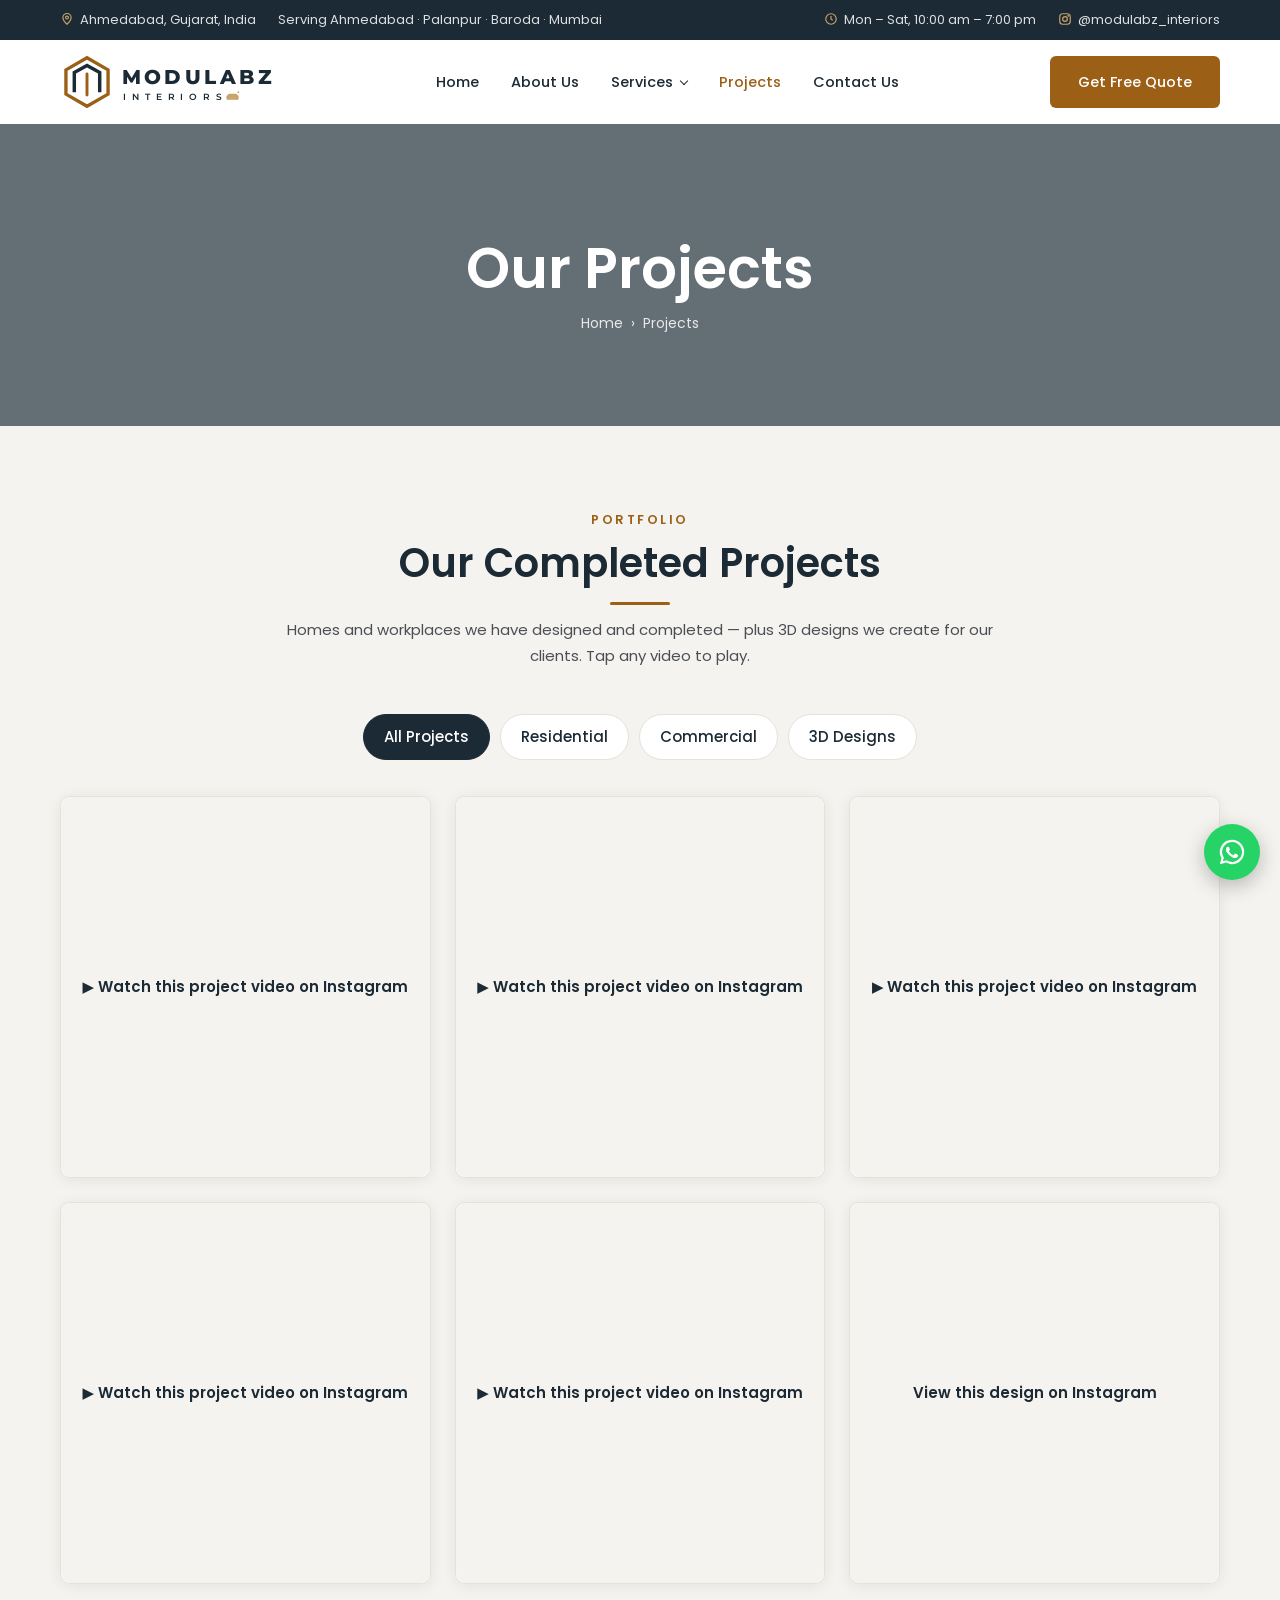
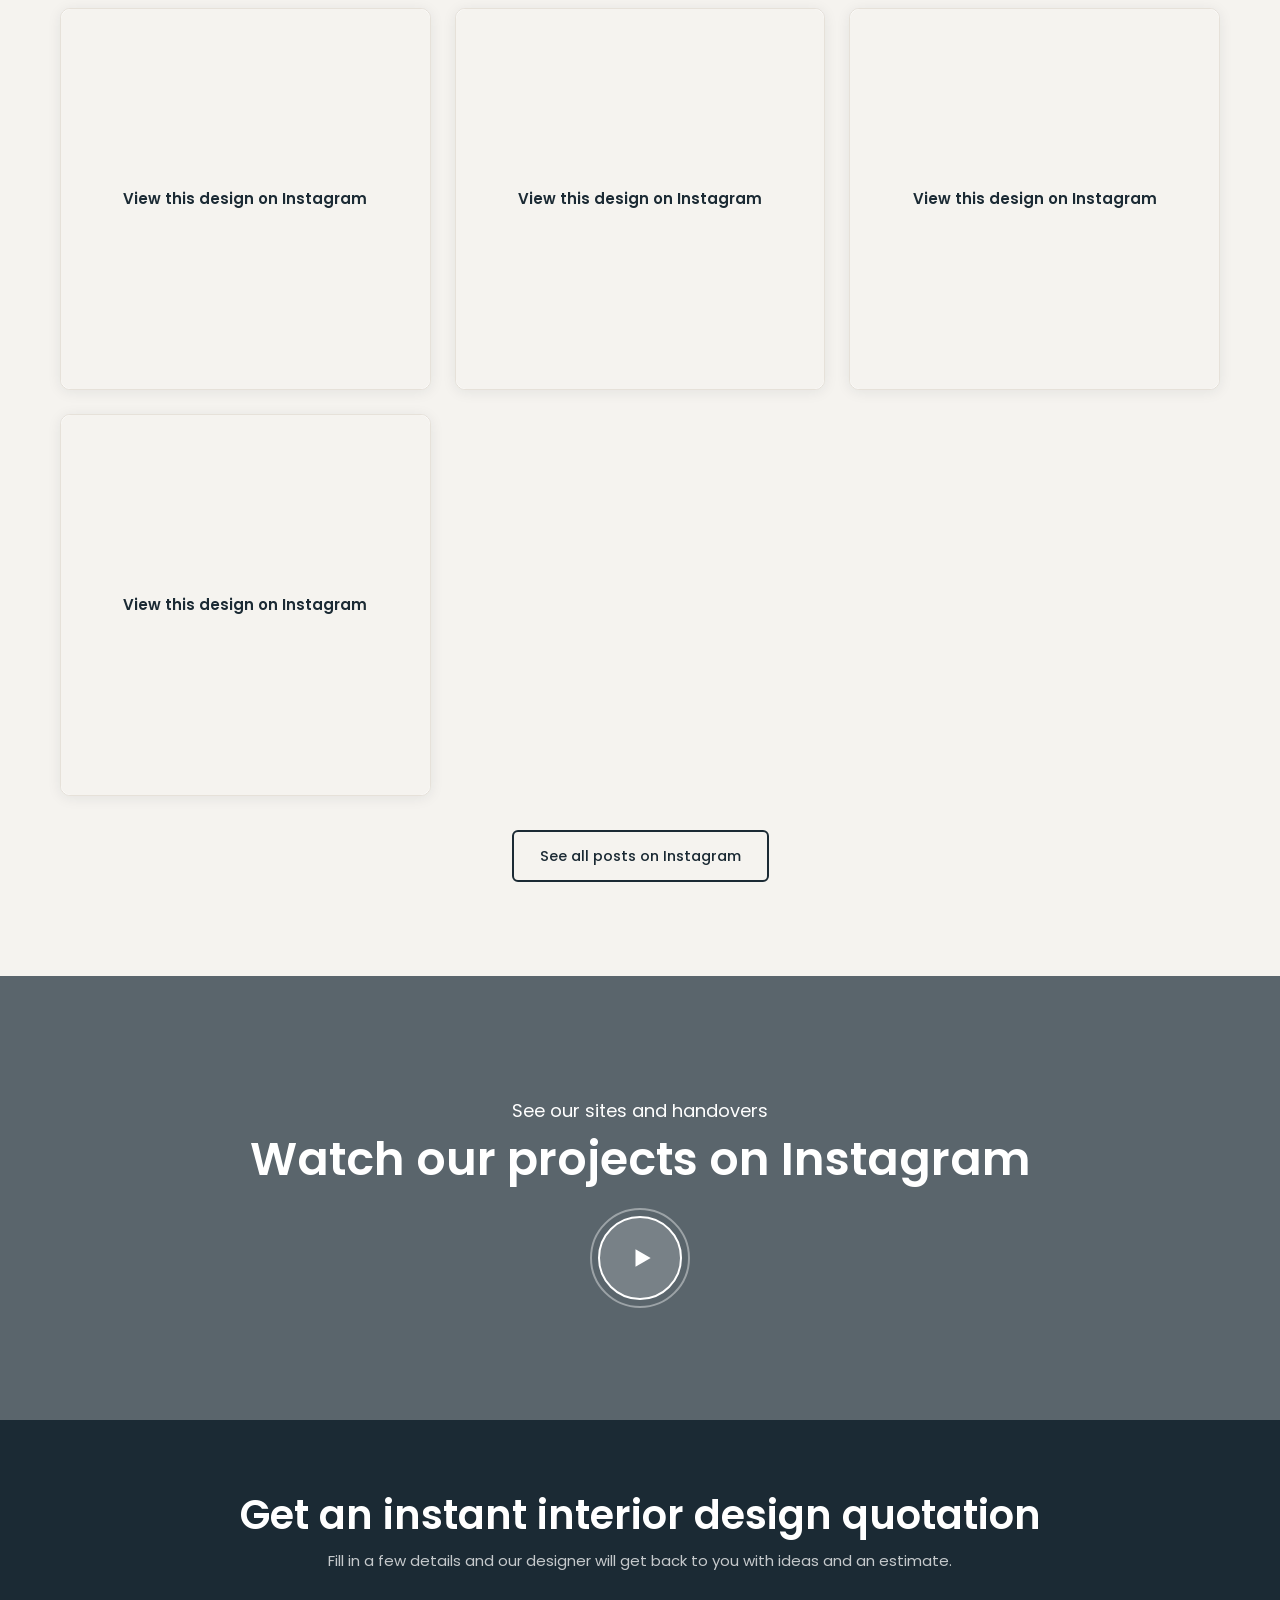
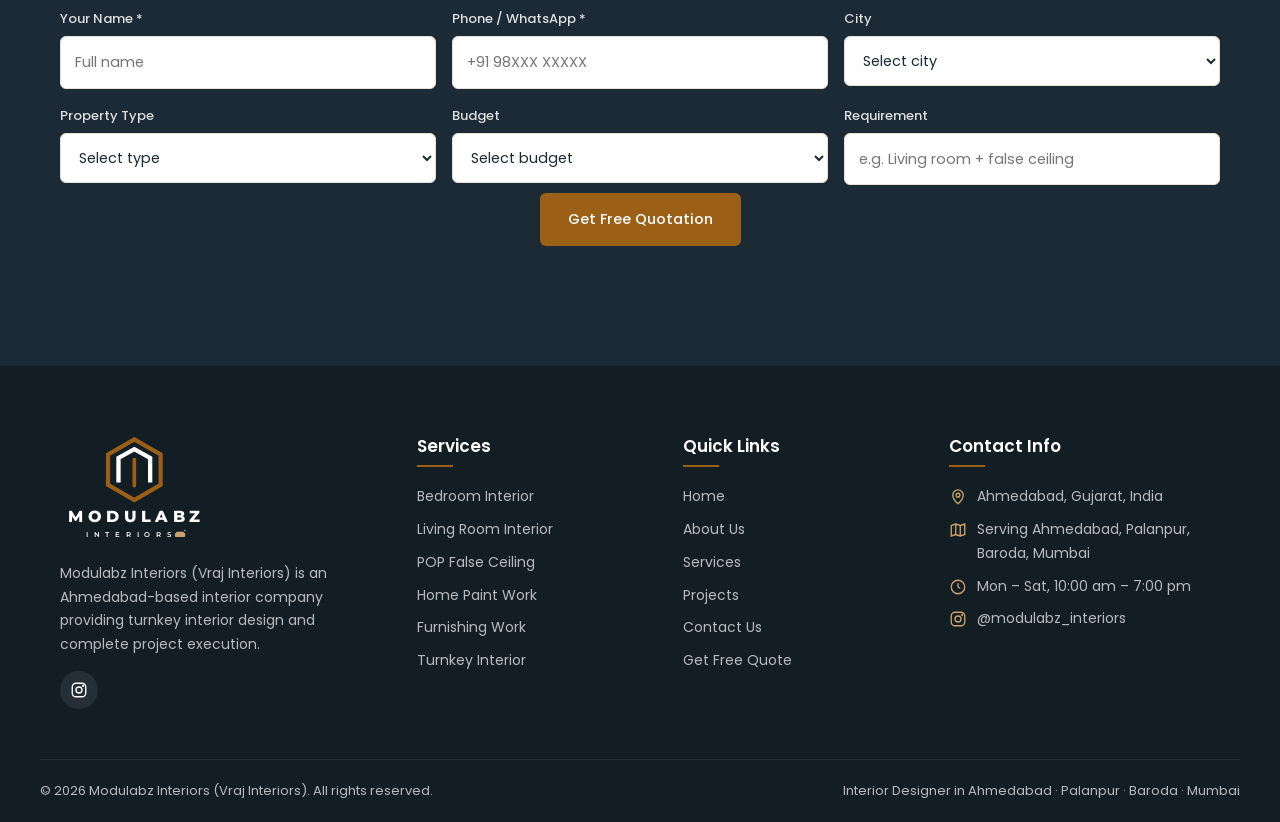
<file: projects.html>
<!doctype html>
<html lang="en-IN">
<head>
  <meta charset="utf-8">
  <meta name="viewport" content="width=device-width, initial-scale=1">
  <title>Our Projects | Modulabz Interiors</title>
  <meta name="description" content="Interior projects by Modulabz Interiors in Ahmedabad, Palanpur, Baroda and Mumbai — homes, offices and commercial spaces.">
  <meta name="theme-color" content="#1B2A34">
  <link rel="icon" href="data:image/svg+xml,%3Csvg xmlns='http://www.w3.org/2000/svg' viewBox='0 0 100 100'%3E%3Crect width='100' height='100' rx='18' fill='%23ffffff'/%3E%3Cpolygon points='50,5 89,27.5 89,72.5 50,95 11,72.5 11,27.5' fill='none' stroke='%239C5F16' stroke-width='6.2'/%3E%3Cpath d='M26.5 69V32.5L50 19.5L73.5 32.5V69' fill='none' stroke='%231B2A34' stroke-width='6.4'/%3E%3Cpath d='M50 35V74' stroke='%239C5F16' stroke-width='5.4' stroke-linecap='round'/%3E%3C/svg%3E">
  <link rel="preconnect" href="https://fonts.googleapis.com">
  <link rel="preconnect" href="https://fonts.gstatic.com" crossorigin>
  <link href="https://fonts.googleapis.com/css2?family=Montserrat:wght@600;800&family=Poppins:wght@400;500;600;700&display=swap" rel="stylesheet">
  <link rel="stylesheet" href="css/style.css">
</head>
<body data-page="projects">
  <div class="topbar">
    <div class="container">
      <div class="tb-left">
        <span><svg aria-hidden="true" viewBox="0 0 24 24"><path d="M12 21s-7-6.2-7-11.5A7 7 0 0 1 19 9.5C19 14.8 12 21 12 21z"/><circle cx="12" cy="9.5" r="2.5"/></svg>Ahmedabad, Gujarat, India</span>
        <span class="tb-cities">Serving Ahmedabad · Palanpur · Baroda · Mumbai</span>
      </div>
      <div class="tb-right">
        <span><svg aria-hidden="true" viewBox="0 0 24 24"><circle cx="12" cy="12" r="9"/><path d="M12 7v5l3 2"/></svg>Mon – Sat, 10:00 am – 7:00 pm</span>
        <a href="https://www.instagram.com/modulabz_interiors/" target="_blank" rel="noopener"><svg aria-hidden="true" viewBox="0 0 24 24"><rect x="3" y="3" width="18" height="18" rx="5"/><circle cx="12" cy="12" r="4"/><circle cx="17.5" cy="6.5" r=".6"/></svg>@modulabz_interiors</a>
      </div>
    </div>
  </div>
  <header class="header">
    <div class="container">
      <a href="index.html" class="logo" aria-label="Modulabz Interiors — home"><svg viewBox="0 0 300 72" role="img" aria-label="Modulabz Interiors"><g transform="translate(0 0) scale(0.72)"><polygon points="50,5 89,27.5 89,72.5 50,95 11,72.5 11,27.5" fill="none" stroke="#9C5F16" stroke-width="6.2"/><path d="M26.5 69 V32.5 L50 19.5 L73.5 32.5 V69" fill="none" stroke="currentColor" stroke-width="6.4"/><path d="M50 35 V74" stroke="#9C5F16" stroke-width="5.4" stroke-linecap="round"/></g><text x="82" y="39" font-family="Montserrat, 'Poppins', system-ui, sans-serif" font-weight="800" font-size="26" fill="currentColor" textLength="200" lengthAdjust="spacing">MODULABZ</text><text x="84" y="60" font-family="Montserrat, 'Poppins', system-ui, sans-serif" font-weight="600" font-size="11.5" fill="currentColor" textLength="132" lengthAdjust="spacing">INTERIORS</text><g transform="translate(222 49) scale(0.9)" fill="#C9A36A"><rect x="2" y="3" width="14" height="6" rx="2"/><rect x="0" y="5" width="4" height="7" rx="1.5"/><rect x="14" y="5" width="4" height="7" rx="1.5"/><rect x="2" y="8" width="14" height="4" rx="1"/><circle cx="17.5" cy="0.8" r="1.4"/></g></svg></a>
      <nav aria-label="Main">
        <ul class="nav">
          <li><a href="index.html" data-nav="home">Home</a></li>
          <li><a href="about.html" data-nav="about">About Us</a></li>
          <li class="has-sub"><a href="services.html" data-nav="services">Services</a><ul class="sub"><li><a href="services.html#bedroom">Bedroom Interior</a></li><li><a href="services.html#living">Living Room Interior</a></li><li><a href="services.html#ceiling">POP False Ceiling</a></li><li><a href="services.html#paint">Home Paint Work</a></li><li><a href="services.html#furnishing">Furnishing Work</a></li><li><a href="services.html#turnkey">Turnkey Interior</a></li></ul></li>
          <li><a href="projects.html" data-nav="projects">Projects</a></li>
          <li><a href="contact.html" data-nav="contact">Contact Us</a></li>
        </ul>
      </nav>
      <div class="header-cta">
        <a href="contact.html" class="btn btn-brown">Get Free Quote</a>
        <button class="burger" id="burger" aria-label="Open menu"><span></span></button>
      </div>
    </div>
  </header>
  <div class="mobile-menu" id="mobileMenu" aria-hidden="true">
    <div class="scrim" data-close-menu></div>
    <div class="panel" role="dialog" aria-label="Menu">
      <div class="mm-top"><a href="index.html" class="logo" aria-label="Home"><svg viewBox="0 0 300 72" role="img" aria-label="Modulabz Interiors"><g transform="translate(0 0) scale(0.72)"><polygon points="50,5 89,27.5 89,72.5 50,95 11,72.5 11,27.5" fill="none" stroke="#9C5F16" stroke-width="6.2"/><path d="M26.5 69 V32.5 L50 19.5 L73.5 32.5 V69" fill="none" stroke="currentColor" stroke-width="6.4"/><path d="M50 35 V74" stroke="#9C5F16" stroke-width="5.4" stroke-linecap="round"/></g><text x="82" y="39" font-family="Montserrat, 'Poppins', system-ui, sans-serif" font-weight="800" font-size="26" fill="currentColor" textLength="200" lengthAdjust="spacing">MODULABZ</text><text x="84" y="60" font-family="Montserrat, 'Poppins', system-ui, sans-serif" font-weight="600" font-size="11.5" fill="currentColor" textLength="132" lengthAdjust="spacing">INTERIORS</text><g transform="translate(222 49) scale(0.9)" fill="#C9A36A"><rect x="2" y="3" width="14" height="6" rx="2"/><rect x="0" y="5" width="4" height="7" rx="1.5"/><rect x="14" y="5" width="4" height="7" rx="1.5"/><rect x="2" y="8" width="14" height="4" rx="1"/><circle cx="17.5" cy="0.8" r="1.4"/></g></svg></a><button class="mm-close" data-close-menu aria-label="Close menu">×</button></div>
      <ul>
        <li><a href="index.html" data-nav="home">Home</a></li>
        <li><a href="about.html" data-nav="about">About Us</a></li>
        <li><a href="services.html" data-nav="services">Services</a></li><li class="mm-sub"><a href="services.html#bedroom" data-close-menu>Bedroom Interior</a></li><li class="mm-sub"><a href="services.html#living" data-close-menu>Living Room Interior</a></li><li class="mm-sub"><a href="services.html#ceiling" data-close-menu>POP False Ceiling</a></li><li class="mm-sub"><a href="services.html#paint" data-close-menu>Home Paint Work</a></li><li class="mm-sub"><a href="services.html#furnishing" data-close-menu>Furnishing Work</a></li><li class="mm-sub"><a href="services.html#turnkey" data-close-menu>Turnkey Interior</a></li>
        <li><a href="projects.html" data-nav="projects">Projects</a></li>
        <li><a href="contact.html" data-nav="contact">Contact Us</a></li>
      </ul>
      <a href="contact.html" class="btn btn-brown">Get Free Quote</a>
    </div>
  </div>
<main>

  
  <section class="banner" style="background-image:url('https://images.unsplash.com/photo-1618220179428-22790b461013?auto=format&fit=crop&w=1400&q=75')">
    <div class="container">
      <h1>Our Projects</h1>
      <div class="crumbs"><a href="index.html">Home</a><span>›</span>Projects</div>
    </div>
  </section>

  <section class="section light">
    <div class="container">
      <div class="sec-title"><span class="tag">Portfolio</span><h2>Our Completed Projects</h2><p>Homes and workplaces we have designed and completed — plus 3D designs we create for our clients. Tap any video to play.</p></div>
      <div class="filters">
        <button class="on" data-filter="all">All Projects</button>
        <button data-filter="residential">Residential</button>
        <button data-filter="commercial">Commercial</button>
        <button data-filter="design">3D Designs</button>
      </div>
      <div class="ig-grid">
        <div class="ig-item" data-cat="residential">
          <blockquote class="instagram-media" data-instgrm-permalink="https://www.instagram.com/reel/DffGAKbACIs/?utm_source=ig_embed" data-instgrm-version="14">
            <a href="https://www.instagram.com/reel/DffGAKbACIs/" target="_blank" rel="noopener" class="ig-fallback">▶ Watch this project video on Instagram</a>
          </blockquote>
        </div>
        <div class="ig-item" data-cat="residential">
          <blockquote class="instagram-media" data-instgrm-permalink="https://www.instagram.com/reel/DcC-gHJi1Du/?utm_source=ig_embed" data-instgrm-version="14">
            <a href="https://www.instagram.com/reel/DcC-gHJi1Du/" target="_blank" rel="noopener" class="ig-fallback">▶ Watch this project video on Instagram</a>
          </blockquote>
        </div>
        <div class="ig-item" data-cat="commercial">
          <blockquote class="instagram-media" data-instgrm-permalink="https://www.instagram.com/reel/DZxUULXAGvM/?utm_source=ig_embed" data-instgrm-version="14">
            <a href="https://www.instagram.com/reel/DZxUULXAGvM/" target="_blank" rel="noopener" class="ig-fallback">▶ Watch this project video on Instagram</a>
          </blockquote>
        </div>
        <div class="ig-item" data-cat="residential">
          <blockquote class="instagram-media" data-instgrm-permalink="https://www.instagram.com/reel/DYcFsmwNEEO/?utm_source=ig_embed" data-instgrm-version="14">
            <a href="https://www.instagram.com/reel/DYcFsmwNEEO/" target="_blank" rel="noopener" class="ig-fallback">▶ Watch this project video on Instagram</a>
          </blockquote>
        </div>
        <div class="ig-item" data-cat="residential">
          <blockquote class="instagram-media" data-instgrm-permalink="https://www.instagram.com/reel/DT69Dj8gsVB/?utm_source=ig_embed" data-instgrm-version="14">
            <a href="https://www.instagram.com/reel/DT69Dj8gsVB/" target="_blank" rel="noopener" class="ig-fallback">▶ Watch this project video on Instagram</a>
          </blockquote>
        </div>
        <div class="ig-item" data-cat="design">
          <blockquote class="instagram-media" data-instgrm-permalink="https://www.instagram.com/p/DT4eszLAiFt/?utm_source=ig_embed" data-instgrm-version="14">
            <a href="https://www.instagram.com/p/DT4eszLAiFt/" target="_blank" rel="noopener" class="ig-fallback">View this design on Instagram</a>
          </blockquote>
        </div>
        <div class="ig-item" data-cat="design">
          <blockquote class="instagram-media" data-instgrm-permalink="https://www.instagram.com/p/DTxur_GjZnp/?utm_source=ig_embed" data-instgrm-version="14">
            <a href="https://www.instagram.com/p/DTxur_GjZnp/" target="_blank" rel="noopener" class="ig-fallback">View this design on Instagram</a>
          </blockquote>
        </div>
        <div class="ig-item" data-cat="design">
          <blockquote class="instagram-media" data-instgrm-permalink="https://www.instagram.com/p/DTvZrk8DViC/?utm_source=ig_embed" data-instgrm-version="14">
            <a href="https://www.instagram.com/p/DTvZrk8DViC/" target="_blank" rel="noopener" class="ig-fallback">View this design on Instagram</a>
          </blockquote>
        </div>
        <div class="ig-item" data-cat="design">
          <blockquote class="instagram-media" data-instgrm-permalink="https://www.instagram.com/p/DTs2eY4jcxq/?utm_source=ig_embed" data-instgrm-version="14">
            <a href="https://www.instagram.com/p/DTs2eY4jcxq/" target="_blank" rel="noopener" class="ig-fallback">View this design on Instagram</a>
          </blockquote>
        </div>
        <div class="ig-item" data-cat="design">
          <blockquote class="instagram-media" data-instgrm-permalink="https://www.instagram.com/p/DTUuUJ3jQ2G/?utm_source=ig_embed" data-instgrm-version="14">
            <a href="https://www.instagram.com/p/DTUuUJ3jQ2G/" target="_blank" rel="noopener" class="ig-fallback">View this design on Instagram</a>
          </blockquote>
        </div>
      </div>
      <p class="center" style="margin-top:34px"><a href="https://www.instagram.com/modulabz_interiors/" target="_blank" rel="noopener" class="btn btn-line">See all posts on Instagram</a></p>
    </div>
  </section>

  <section class="work-band" style="background-image:url('https://images.unsplash.com/photo-1600210492486-724fe5c67fb0?auto=format&fit=crop&w=1400&q=75')">
    <div class="container">
      <p class="small">See our sites and handovers</p>
      <h2>Watch our projects on Instagram</h2>
      <a href="https://www.instagram.com/modulabz_interiors/" target="_blank" rel="noopener" class="play" aria-label="Open Instagram"><svg viewBox="0 0 24 24"><path d="M6 4l14 8-14 8z"/></svg></a>
    </div>
  </section>

  
  <section class="quote" id="quote">
    <div class="container">
      <h2>Get an instant interior design quotation</h2>
      <p class="sub-t">Fill in a few details and our designer will get back to you with ideas and an estimate.</p>
      
  <form class="" data-quote novalidate>
    <div class="form-grid">
      <div class="field"><label for="q-name">Your Name *</label><input id="q-name" name="name" autocomplete="name" placeholder="Full name"></div>
      <div class="field"><label for="q-phone">Phone / WhatsApp *</label><input id="q-phone" name="phone" type="tel" autocomplete="tel" placeholder="+91 98XXX XXXXX"></div>
      <div class="field"><label for="q-city">City</label><select id="q-city" name="city"><option value="">Select city</option><option>Ahmedabad</option><option>Palanpur</option><option>Baroda</option><option>Mumbai</option><option>Other</option></select></div>
      <div class="field"><label for="q-type">Property Type</label><select id="q-type" name="type"><option value="">Select type</option><option>1 BHK</option><option>2 BHK</option><option>3 BHK</option><option>4 BHK</option><option>5 BHK</option><option>Villa / Bungalow</option><option>Office / Commercial</option><option>Single room / Renovation</option></select></div>
      <div class="field"><label for="q-budget">Budget</label><select id="q-budget" name="budget"><option value="">Select budget</option><option>Under ₹5 Lakh</option><option>₹5 – 10 Lakh</option><option>₹10 – 20 Lakh</option><option>₹20 – 40 Lakh</option><option>Above ₹40 Lakh</option><option>Not decided</option></select></div>
      <div class="field"><label for="q-msg">Requirement</label><input id="q-msg" name="message" placeholder="e.g. Living room + false ceiling"></div>
    </div>
    <div class="form-actions"><button type="submit" class="btn btn-brown">Get Free Quotation</button></div>
    <p class="form-msg" role="status"></p>
  </form>
    </div>
  </section>
</main>
  <footer class="footer">
    <div class="container footer-grid">
      <div>
        <a href="index.html" class="logo" aria-label="Modulabz Interiors"><svg viewBox="0 0 300 222" role="img" aria-label="Modulabz Interiors"><g transform="translate(82 0) scale(1.36)"><polygon points="50,5 89,27.5 89,72.5 50,95 11,72.5 11,27.5" fill="none" stroke="#9C5F16" stroke-width="6.2"/><path d="M26.5 69 V32.5 L50 19.5 L73.5 32.5 V69" fill="none" stroke="currentColor" stroke-width="6.4"/><path d="M50 35 V74" stroke="#9C5F16" stroke-width="5.4" stroke-linecap="round"/></g><text x="150" y="174" text-anchor="middle" font-family="Montserrat, 'Poppins', system-ui, sans-serif" font-weight="800" font-size="33" fill="currentColor" textLength="266" lengthAdjust="spacing">MODULABZ</text><text x="138" y="203" text-anchor="middle" font-family="Montserrat, 'Poppins', system-ui, sans-serif" font-weight="600" font-size="15" fill="currentColor" textLength="172" lengthAdjust="spacing">INTERIORS</text><g transform="translate(232 190) scale(1.15)" fill="#C9A36A"><rect x="2" y="3" width="14" height="6" rx="2"/><rect x="0" y="5" width="4" height="7" rx="1.5"/><rect x="14" y="5" width="4" height="7" rx="1.5"/><rect x="2" y="8" width="14" height="4" rx="1"/><circle cx="17.5" cy="0.8" r="1.4"/></g></svg></a>
        <p>Modulabz Interiors (Vraj Interiors) is an Ahmedabad-based interior company providing turnkey interior design and complete project execution.</p>
        <div class="socials"><a href="https://www.instagram.com/modulabz_interiors/" target="_blank" rel="noopener" aria-label="Instagram"><svg viewBox="0 0 24 24"><rect x="3" y="3" width="18" height="18" rx="5"/><circle cx="12" cy="12" r="4"/><circle cx="17.5" cy="6.5" r=".6"/></svg></a></div>
      </div>
      <div>
        <h4>Services</h4>
        <ul><li><a href="services.html#bedroom">Bedroom Interior</a></li><li><a href="services.html#living">Living Room Interior</a></li><li><a href="services.html#ceiling">POP False Ceiling</a></li><li><a href="services.html#paint">Home Paint Work</a></li><li><a href="services.html#furnishing">Furnishing Work</a></li><li><a href="services.html#turnkey">Turnkey Interior</a></li></ul>
      </div>
      <div>
        <h4>Quick Links</h4>
        <ul><li><a href="index.html">Home</a></li><li><a href="about.html">About Us</a></li><li><a href="services.html">Services</a></li><li><a href="projects.html">Projects</a></li><li><a href="contact.html">Contact Us</a></li><li><a href="contact.html">Get Free Quote</a></li></ul>
      </div>
      <div>
        <h4>Contact Info</h4>
        <ul class="f-contact">
          <li><svg viewBox="0 0 24 24"><path d="M12 21s-7-6.2-7-11.5A7 7 0 0 1 19 9.5C19 14.8 12 21 12 21z"/><circle cx="12" cy="9.5" r="2.5"/></svg><span>Ahmedabad, Gujarat, India</span></li>
          <li><svg viewBox="0 0 24 24"><path d="M9 4L3 6v14l6-2 6 2 6-2V4l-6 2z"/><path d="M9 4v14M15 6v14"/></svg><span>Serving Ahmedabad, Palanpur, Baroda, Mumbai</span></li>
          <li><svg viewBox="0 0 24 24"><circle cx="12" cy="12" r="9"/><path d="M12 7v5l3 2"/></svg><span>Mon – Sat, 10:00 am – 7:00 pm</span></li>
          <li><svg viewBox="0 0 24 24"><rect x="3" y="3" width="18" height="18" rx="5"/><circle cx="12" cy="12" r="4"/><circle cx="17.5" cy="6.5" r=".6"/></svg><a href="https://www.instagram.com/modulabz_interiors/" target="_blank" rel="noopener">@modulabz_interiors</a></li>
        </ul>
      </div>
    </div>
    <div class="container f-bottom">
      <span>© <span data-year>2026</span> Modulabz Interiors (Vraj Interiors). All rights reserved.</span>
      <span>Interior Designer in Ahmedabad · Palanpur · Baroda · Mumbai</span>
    </div>
  </footer>
  <a href="contact.html" class="wa-float" data-wa aria-label="Chat on WhatsApp"><svg viewBox="0 0 32 32"><path d="M16 3a13 13 0 0 0-11.2 19.6L3 29l6.6-1.7A13 13 0 1 0 16 3zm0 23.6a10.6 10.6 0 0 1-5.4-1.5l-.4-.2-3.9 1 1-3.8-.2-.4A10.6 10.6 0 1 1 16 26.6zm5.8-7.9c-.3-.2-1.9-.9-2.2-1s-.5-.2-.7.2-.8 1-1 1.2-.4.2-.7.1a8.7 8.7 0 0 1-4.3-3.8c-.3-.6.3-.5.9-1.7a.6.6 0 0 0 0-.5l-1-2.4c-.3-.6-.5-.5-.7-.5h-.6a1.2 1.2 0 0 0-.9.4 3.6 3.6 0 0 0-1.1 2.7 6.3 6.3 0 0 0 1.3 3.3 14.4 14.4 0 0 0 5.5 4.9c2 .9 2.8.9 3.8.8a3.3 3.3 0 0 0 2.2-1.5 2.7 2.7 0 0 0 .2-1.5c-.1-.1-.3-.2-.6-.3z"/></svg></a>
  <script src="js/site.js"></script>
  <script async src="https://www.instagram.com/embed.js"></script>
</body>
</html>
</file>
<file: css/style.css>
/* =========================================================
   Modulabz Interiors — site styles
   Colours from the logo: navy #1B2A34, brown #9C5F16
   ========================================================= */
:root {
  --navy: #1B2A34;
  --navy-2: #24363F;
  --brown: #9C5F16;
  --brown-dk: #7E4C10;
  --gold: #C9A36A;
  --bg: #FFFFFF;
  --light: #F5F3EF;
  --line: #E6E1D9;
  --text: #4A4F55;
  --head: #1B2A34;
  --radius: 6px;
  --shadow: 0 10px 30px rgba(27, 42, 52, .10);
  --font: "Poppins", system-ui, -apple-system, "Segoe UI", sans-serif;
  --max: 1200px;
  --gutter: 20px;
}

*, *::before, *::after { box-sizing: border-box; }
html { scroll-behavior: smooth; }
body { margin: 0; font-family: var(--font); color: var(--text); background: var(--bg); font-size: 15px; line-height: 1.7; -webkit-font-smoothing: antialiased; }
img { max-width: 100%; display: block; }
a { color: inherit; text-decoration: none; }
button, input, select, textarea { font: inherit; }
h1, h2, h3, h4 { color: var(--head); line-height: 1.25; margin: 0 0 12px; font-weight: 600; }
h1 { font-size: clamp(32px, 5vw, 56px); }
h2 { font-size: clamp(26px, 3.4vw, 40px); }
h3 { font-size: 20px; }
p { margin: 0 0 14px; }
.container { width: 100%; max-width: var(--max); margin: 0 auto; padding: 0 var(--gutter); }
.center { text-align: center; }
.sr-only { position: absolute; width: 1px; height: 1px; overflow: hidden; clip: rect(0 0 0 0); }

/* ---------- Buttons ---------- */
.btn { display: inline-flex; align-items: center; justify-content: center; gap: 8px; padding: 12px 26px; border-radius: var(--radius); font-weight: 500; font-size: 14.5px; border: 2px solid transparent; cursor: pointer; transition: background .25s, color .25s, border-color .25s, transform .25s; }
.btn:hover { transform: translateY(-2px); }
.btn-brown { background: var(--brown); color: #fff; }
.btn-brown:hover { background: var(--brown-dk); }
.btn-dark { background: var(--navy); color: #fff; }
.btn-dark:hover { background: var(--brown); }
.btn-outline { border-color: #fff; color: #fff; }
.btn-outline:hover { background: #fff; color: var(--navy); }
.btn-line { border-color: var(--navy); color: var(--navy); }
.btn-line:hover { background: var(--navy); color: #fff; }
.btn-sm { padding: 9px 18px; font-size: 13.5px; }

/* ---------- Top bar ---------- */
.topbar { background: var(--navy); color: rgba(255, 255, 255, .85); font-size: 13px; }
.topbar .container { display: flex; justify-content: space-between; align-items: center; gap: 16px; min-height: 40px; }
.topbar .tb-left, .topbar .tb-right { display: flex; gap: 22px; align-items: center; flex-wrap: wrap; }
.topbar a:hover { color: var(--gold); }
.topbar svg { width: 14px; height: 14px; vertical-align: -2px; margin-right: 6px; fill: none; stroke: var(--gold); stroke-width: 2; }

/* ---------- Header ---------- */
.header { position: sticky; top: 0; z-index: 50; background: #fff; transition: box-shadow .25s; }
.header.scrolled { box-shadow: 0 4px 20px rgba(27, 42, 52, .08); }
.header .container { display: flex; align-items: center; justify-content: space-between; gap: 20px; min-height: 84px; }
.logo { display: block; color: var(--navy); line-height: 0; }
.logo svg { height: 54px; width: auto; }
.nav { display: flex; align-items: center; gap: 4px; }
.nav > li { list-style: none; position: relative; }
.nav { margin: 0; padding: 0; }
.nav a { display: block; padding: 10px 14px; font-weight: 500; font-size: 14.5px; color: var(--navy); border-radius: var(--radius); transition: color .2s; }
.nav a:hover, .nav a.active { color: var(--brown); }
.nav .has-sub > a::after { content: ""; display: inline-block; width: 6px; height: 6px; border-right: 1.5px solid currentColor; border-bottom: 1.5px solid currentColor; transform: rotate(45deg); margin: 0 0 3px 8px; }
.sub { position: absolute; top: 100%; left: 0; min-width: 230px; background: #fff; box-shadow: var(--shadow); border-radius: var(--radius); padding: 8px; margin: 0; list-style: none; opacity: 0; visibility: hidden; transform: translateY(8px); transition: all .2s; border-top: 3px solid var(--brown); }
.has-sub:hover .sub, .has-sub:focus-within .sub { opacity: 1; visibility: visible; transform: none; }
.sub a { font-size: 14px; padding: 9px 12px; }
.sub a:hover { background: var(--light); }
.header-cta { display: flex; align-items: center; gap: 12px; }
.burger { display: none; width: 44px; height: 44px; border: 1px solid var(--line); border-radius: var(--radius); background: #fff; cursor: pointer; align-items: center; justify-content: center; }
.burger span, .burger span::before, .burger span::after { display: block; width: 20px; height: 2px; background: var(--navy); position: relative; content: ""; }
.burger span::before { position: absolute; top: -6px; }
.burger span::after { position: absolute; top: 6px; }

.mobile-menu { position: fixed; inset: 0; z-index: 100; pointer-events: none; }
.mobile-menu .scrim { position: absolute; inset: 0; background: rgba(27, 42, 52, .5); opacity: 0; transition: opacity .3s; }
.mobile-menu .panel { position: absolute; top: 0; right: 0; bottom: 0; width: min(340px, 86vw); background: #fff; transform: translateX(100%); transition: transform .35s ease; padding: 20px; overflow-y: auto; }
.mobile-menu.open { pointer-events: auto; }
.mobile-menu.open .scrim { opacity: 1; }
.mobile-menu.open .panel { transform: none; }
.mm-top { display: flex; justify-content: space-between; align-items: center; margin-bottom: 18px; }
.mm-top .logo svg { height: 44px; }
.mm-close { width: 40px; height: 40px; border: 1px solid var(--line); border-radius: var(--radius); background: #fff; font-size: 22px; cursor: pointer; color: var(--navy); }
.mobile-menu ul { list-style: none; margin: 0; padding: 0; }
.mobile-menu li a { display: block; padding: 13px 4px; border-bottom: 1px solid var(--line); font-weight: 500; color: var(--navy); }
.mobile-menu li a.active { color: var(--brown); }
.mobile-menu .mm-sub a { padding-left: 18px; font-weight: 400; font-size: 14px; color: var(--text); }
.mobile-menu .btn { width: 100%; margin-top: 18px; }

@media (max-width: 1080px) {
  .nav, .header-cta .btn { display: none; }
  .burger { display: inline-flex; }
}
@media (max-width: 700px) {
  .topbar .tb-right { display: none; }
  .header .container { min-height: 70px; }
  .logo svg { height: 44px; }
}

/* ---------- Hero slider ---------- */
.hero { position: relative; height: min(88vh, 760px); min-height: 520px; overflow: hidden; color: #fff; }
.slide { position: absolute; inset: 0; background-size: cover; background-position: center; opacity: 0; transform: scale(1.06); transition: opacity 1.2s ease, transform 6s ease; }
.slide.on { opacity: 1; transform: scale(1); }
.hero::after { content: ""; position: absolute; inset: 0; background: linear-gradient(180deg, rgba(27, 42, 52, .55), rgba(27, 42, 52, .65)); }
.hero-content { position: relative; z-index: 2; height: 100%; display: flex; flex-direction: column; align-items: center; justify-content: center; text-align: center; padding: 0 var(--gutter); }
.hero h1 { color: #fff; max-width: 900px; font-weight: 600; text-shadow: 0 2px 20px rgba(0, 0, 0, .2); }
.hero .kicker { font-size: 13px; letter-spacing: .22em; text-transform: uppercase; color: rgba(255, 255, 255, .9); margin-bottom: 26px; }
.hero .btns { display: flex; gap: 12px; flex-wrap: wrap; justify-content: center; }
.hero-dots { position: absolute; z-index: 3; left: 50%; bottom: 26px; transform: translateX(-50%); display: flex; gap: 10px; }
.hero-dots button { width: 11px; height: 11px; border-radius: 50%; border: 2px solid #fff; background: transparent; cursor: pointer; padding: 0; }
.hero-dots button.on { background: #fff; }

/* ---------- Page banner (inner pages) ---------- */
.banner { position: relative; padding: 110px 0 90px; background-size: cover; background-position: center; color: #fff; text-align: center; }
.banner::after { content: ""; position: absolute; inset: 0; background: rgba(27, 42, 52, .68); }
.banner .container { position: relative; z-index: 2; }
.banner h1 { color: #fff; margin-bottom: 8px; }
.crumbs { font-size: 14px; color: rgba(255, 255, 255, .85); }
.crumbs a:hover { color: var(--gold); }
.crumbs span { margin: 0 8px; }

/* ---------- Sections ---------- */
.section { padding: 80px 0; }
.section.light { background: var(--light); }
.section.dark { background: var(--navy); color: rgba(255, 255, 255, .8); }
.section.dark h2, .section.dark h3 { color: #fff; }
.sec-title { text-align: center; max-width: 760px; margin: 0 auto 46px; }
.sec-title .tag { display: inline-block; font-size: 12.5px; letter-spacing: .2em; text-transform: uppercase; color: var(--brown); font-weight: 600; margin-bottom: 8px; }
.sec-title p { color: var(--text); }
.dark .sec-title .tag { color: var(--gold); }
.dark .sec-title p { color: rgba(255, 255, 255, .75); }
.sec-title h2::after { content: ""; display: block; width: 60px; height: 3px; background: var(--brown); margin: 14px auto 0; border-radius: 2px; }
.left .sec-title, .sec-title.left { text-align: left; margin-left: 0; }
.sec-title.left h2::after { margin-left: 0; }

/* ---------- Service icon grid ---------- */
.svc-grid { display: grid; grid-template-columns: repeat(3, 1fr); gap: 26px; }
.svc { background: #fff; border: 1px solid var(--line); border-radius: 10px; padding: 34px 24px 28px; text-align: center; display: flex; flex-direction: column; align-items: center; transition: box-shadow .3s, transform .3s, border-color .3s; }
.svc:hover { box-shadow: var(--shadow); transform: translateY(-6px); border-color: transparent; }
.svc .ic { width: 74px; height: 74px; border-radius: 50%; background: var(--light); display: grid; place-items: center; margin-bottom: 18px; transition: background .3s; }
.svc:hover .ic { background: var(--brown); }
.svc .ic svg { width: 40px; height: 40px; stroke: var(--navy); fill: none; stroke-width: 1.6; stroke-linecap: round; stroke-linejoin: round; transition: stroke .3s; }
.svc:hover .ic svg { stroke: #fff; }
.svc h3 { font-size: 19px; margin-bottom: 10px; }
.svc p { font-size: 14px; flex: 1; }
@media (max-width: 1000px) { .svc-grid { grid-template-columns: repeat(2, 1fr); } }
@media (max-width: 560px) { .svc-grid { grid-template-columns: 1fr; } }

/* ---------- Video / work band ---------- */
.work-band { position: relative; padding: 120px 0; background-size: cover; background-position: center; background-attachment: fixed; color: #fff; text-align: center; }
.work-band::after { content: ""; position: absolute; inset: 0; background: rgba(27, 42, 52, .72); }
.work-band .container { position: relative; z-index: 2; }
.work-band .small { font-size: 18px; margin-bottom: 4px; }
.work-band h2 { color: #fff; font-size: clamp(30px, 4vw, 46px); }
.play { width: 84px; height: 84px; border-radius: 50%; background: rgba(255, 255, 255, .18); border: 2px solid #fff; display: inline-grid; place-items: center; margin-top: 16px; position: relative; transition: background .3s; }
.play::before { content: ""; position: absolute; inset: -10px; border-radius: 50%; border: 2px solid rgba(255, 255, 255, .4); animation: ring 2s infinite; }
@keyframes ring { from { transform: scale(.9); opacity: 1; } to { transform: scale(1.3); opacity: 0; } }
.play:hover { background: var(--brown); border-color: var(--brown); }
.play svg { width: 26px; height: 26px; fill: #fff; margin-left: 4px; }
@media (hover: none) { .work-band { background-attachment: scroll; } }

/* ---------- Image cards (solutions, projects) ---------- */
.card-grid { display: grid; grid-template-columns: repeat(3, 1fr); gap: 28px; }
.card { background: #fff; border-radius: 10px; overflow: hidden; box-shadow: 0 2px 14px rgba(27, 42, 52, .07); display: flex; flex-direction: column; transition: box-shadow .3s, transform .3s; }
.card:hover { box-shadow: var(--shadow); transform: translateY(-5px); }
.card .img { aspect-ratio: 4 / 3; overflow: hidden; background: var(--light); }
.card .img img { width: 100%; height: 100%; object-fit: cover; transition: transform .6s ease; }
.card:hover .img img { transform: scale(1.06); }
.card .body { padding: 22px 22px 24px; display: flex; flex-direction: column; flex: 1; }
.card h3 { font-size: 19px; }
.card p { font-size: 14px; flex: 1; }
.card .btn { align-self: flex-start; margin-top: 6px; }
.card .meta { display: flex; flex-wrap: wrap; gap: 6px; margin-bottom: 12px; }
.pill { display: inline-block; font-size: 12px; padding: 4px 10px; border-radius: 20px; background: var(--light); color: var(--navy); font-weight: 500; }
.pill.brown { background: rgba(156, 95, 22, .1); color: var(--brown); }
@media (max-width: 1000px) { .card-grid { grid-template-columns: repeat(2, 1fr); } }
@media (max-width: 600px) { .card-grid { grid-template-columns: 1fr; } }

/* ---------- Why choose us ---------- */
.why { display: grid; grid-template-columns: repeat(4, 1fr); gap: 24px; }
.why-item { text-align: center; padding: 10px; }
.why-item .num { width: 64px; height: 64px; margin: 0 auto 16px; border-radius: 50%; border: 2px solid var(--gold); color: var(--gold); display: grid; place-items: center; font-weight: 600; font-size: 20px; }
.why-item h3 { color: #fff; font-size: 18px; }
.why-item p { font-size: 14px; color: rgba(255, 255, 255, .72); }
@media (max-width: 900px) { .why { grid-template-columns: 1fr 1fr; } }
@media (max-width: 520px) { .why { grid-template-columns: 1fr; } }

/* ---------- Cities strip ---------- */
.cities { display: grid; grid-template-columns: repeat(4, 1fr); gap: 20px; }
.city { background: #fff; border-radius: 10px; padding: 28px 22px; text-align: center; border-bottom: 3px solid var(--brown); box-shadow: 0 2px 14px rgba(27, 42, 52, .06); }
.city svg { width: 34px; height: 34px; stroke: var(--brown); fill: none; stroke-width: 1.8; margin: 0 auto 10px; }
.city h3 { margin-bottom: 4px; }
.city p { font-size: 13.5px; margin: 0; }
@media (max-width: 900px) { .cities { grid-template-columns: 1fr 1fr; } }

/* ---------- Split (text + image) ---------- */
.split { display: grid; grid-template-columns: 1fr 1fr; gap: 56px; align-items: center; }
.split img { border-radius: 10px; width: 100%; aspect-ratio: 4 / 3.2; object-fit: cover; }
.split.rev > :first-child { order: 2; }
.ticks { list-style: none; padding: 0; margin: 16px 0 22px; display: grid; grid-template-columns: 1fr 1fr; gap: 8px 18px; }
.ticks li { position: relative; padding-left: 26px; font-size: 14.5px; }
.ticks li::before { content: ""; position: absolute; left: 0; top: 6px; width: 16px; height: 16px; border-radius: 50%; background: var(--brown) url("data:image/svg+xml,%3Csvg xmlns='http://www.w3.org/2000/svg' viewBox='0 0 16 16'%3E%3Cpath d='M4.5 8.2l2.2 2.2 4.8-4.8' fill='none' stroke='%23fff' stroke-width='2'/%3E%3C/svg%3E") center/12px no-repeat; }
@media (max-width: 900px) { .split { grid-template-columns: 1fr; gap: 30px; } .split.rev > :first-child { order: 0; } }
@media (max-width: 480px) { .ticks { grid-template-columns: 1fr; } }

/* ---------- Service detail rows ---------- */
.svc-row { padding: 70px 0; border-bottom: 1px solid var(--line); scroll-margin-top: 100px; }
.svc-row:nth-child(even) { background: var(--light); }
.svc-row .price { display: flex; gap: 26px; flex-wrap: wrap; margin: 6px 0 20px; }
.svc-row .price div small { display: block; font-size: 12px; text-transform: uppercase; letter-spacing: .1em; color: var(--text); }
.svc-row .price div b { color: var(--navy); font-size: 18px; font-weight: 600; }

/* ---------- Process ---------- */
.steps { display: grid; grid-template-columns: repeat(5, 1fr); gap: 18px; counter-reset: s; }
.step { background: #fff; border-radius: 10px; padding: 26px 20px; position: relative; box-shadow: 0 2px 14px rgba(27, 42, 52, .06); }
.step::before { counter-increment: s; content: "0" counter(s); display: block; font-size: 32px; font-weight: 700; color: var(--brown); opacity: .25; line-height: 1; margin-bottom: 10px; }
.step h3 { font-size: 17px; }
.step p { font-size: 13.5px; margin: 0; }
@media (max-width: 1000px) { .steps { grid-template-columns: repeat(2, 1fr); } }
@media (max-width: 520px) { .steps { grid-template-columns: 1fr; } }

/* ---------- Projects page ---------- */
.filters { display: flex; justify-content: center; flex-wrap: wrap; gap: 10px; margin-bottom: 36px; }
.filters button { padding: 9px 20px; border-radius: 30px; border: 1px solid var(--line); background: #fff; color: var(--navy); cursor: pointer; font-weight: 500; transition: all .2s; }
.filters button.on, .filters button:hover { background: var(--navy); color: #fff; border-color: var(--navy); }
.facts { display: grid; grid-template-columns: 1fr 1fr; gap: 6px 14px; padding: 12px 0; margin: 4px 0 14px; border-top: 1px solid var(--line); border-bottom: 1px solid var(--line); font-size: 13.5px; }
.facts b { color: var(--navy); font-weight: 600; }
.facts span { display: block; font-size: 11.5px; text-transform: uppercase; letter-spacing: .08em; color: var(--text); }
.work-list { list-style: none; padding: 0; margin: 0 0 14px; font-size: 13.5px; }
.work-list li { padding: 5px 0 5px 18px; position: relative; border-bottom: 1px dashed var(--line); }
.work-list li::before { content: ""; position: absolute; left: 2px; top: 13px; width: 7px; height: 7px; border-radius: 50%; background: var(--brown); }
.note { background: rgba(156, 95, 22, .08); border-left: 3px solid var(--brown); padding: 12px 16px; border-radius: 4px; font-size: 14px; margin-bottom: 30px; }

/* ---------- FAQ ---------- */
.faq-wrap { display: grid; grid-template-columns: 1.15fr 1fr; gap: 50px; align-items: start; }
.faq-wrap > img { border-radius: 10px; width: 100%; height: 100%; min-height: 420px; object-fit: cover; }
.faq-item { border-bottom: 1px solid var(--line); }
.faq-q { width: 100%; background: none; border: 0; text-align: left; padding: 18px 40px 18px 0; font-weight: 600; font-size: 16px; color: var(--navy); cursor: pointer; position: relative; }
.faq-q::after { content: "+"; position: absolute; right: 6px; top: 50%; transform: translateY(-50%); font-size: 22px; font-weight: 400; color: var(--brown); transition: transform .3s; }
.faq-item.open .faq-q { color: var(--brown); }
.faq-item.open .faq-q::after { content: "−"; }
.faq-a { max-height: 0; overflow: hidden; transition: max-height .35s ease; }
.faq-a p { padding-bottom: 18px; font-size: 14.5px; margin: 0; }
@media (max-width: 900px) { .faq-wrap { grid-template-columns: 1fr; } .faq-wrap > img { min-height: 0; aspect-ratio: 16 / 9; } }

/* ---------- Quote form ---------- */
.quote { background: var(--navy); color: #fff; padding: 70px 0; }
.quote h2 { color: #fff; text-align: center; margin-bottom: 8px; }
.quote .sub-t { text-align: center; color: rgba(255, 255, 255, .75); margin-bottom: 34px; }
.form-grid { display: grid; grid-template-columns: repeat(3, 1fr); gap: 16px; }
.form-grid .full { grid-column: 1 / -1; }
.field label { display: block; font-size: 13px; margin-bottom: 6px; font-weight: 500; }
.field input, .field select, .field textarea { width: 100%; padding: 13px 14px; border-radius: var(--radius); border: 1px solid var(--line); background: #fff; color: var(--navy); font-size: 14.5px; outline: none; }
.field textarea { min-height: 100px; resize: vertical; }
.field input:focus, .field select:focus, .field textarea:focus { border-color: var(--brown); box-shadow: 0 0 0 3px rgba(156, 95, 22, .18); }
.field.err input, .field.err select { border-color: #D9534F; }
.quote .field label { color: rgba(255, 255, 255, .85); }
.form-actions { display: flex; justify-content: center; gap: 12px; flex-wrap: wrap; margin-top: 8px; }
.form-msg { text-align: center; margin-top: 14px; font-size: 14px; min-height: 22px; color: var(--gold); }
.light-form .field label { color: var(--navy); }
.light-form .form-msg { color: var(--brown); }
@media (max-width: 800px) { .form-grid { grid-template-columns: 1fr; } }

/* ---------- Contact page ---------- */
.contact-cards { display: grid; grid-template-columns: repeat(4, 1fr); gap: 20px; margin-bottom: 50px; }
.c-card { background: #fff; border-radius: 10px; padding: 28px 20px; text-align: center; box-shadow: 0 2px 14px rgba(27, 42, 52, .07); }
.c-card .ic { width: 60px; height: 60px; margin: 0 auto 14px; border-radius: 50%; background: rgba(156, 95, 22, .1); display: grid; place-items: center; }
.c-card svg { width: 26px; height: 26px; stroke: var(--brown); fill: none; stroke-width: 1.8; }
.c-card h3 { font-size: 17px; margin-bottom: 4px; }
.c-card p, .c-card a { font-size: 14px; margin: 0; word-break: break-word; }
.c-card a:hover { color: var(--brown); }
.contact-grid { display: grid; grid-template-columns: 1.2fr 1fr; gap: 40px; align-items: stretch; }
.contact-grid .box { background: #fff; border-radius: 10px; padding: 30px; box-shadow: 0 2px 14px rgba(27, 42, 52, .07); }
.contact-grid .form-grid { grid-template-columns: 1fr 1fr; }
.map { border: 0; width: 100%; height: 100%; min-height: 380px; border-radius: 10px; }
@media (max-width: 900px) { .contact-cards { grid-template-columns: 1fr 1fr; } .contact-grid { grid-template-columns: 1fr; } }
@media (max-width: 520px) { .contact-cards { grid-template-columns: 1fr; } .contact-grid .form-grid { grid-template-columns: 1fr; } }

/* ---------- CTA strip ---------- */
.cta-strip { background: var(--brown); color: #fff; padding: 46px 0; }
.cta-strip .container { display: flex; justify-content: space-between; align-items: center; gap: 20px; flex-wrap: wrap; }
.cta-strip h2 { color: #fff; margin: 0; font-size: clamp(22px, 2.6vw, 30px); }
.cta-strip p { margin: 4px 0 0; color: rgba(255, 255, 255, .85); }
.cta-strip .btn-dark:hover { background: #fff; color: var(--navy); }

/* ---------- Footer ---------- */
.footer { background: #121D24; color: rgba(255, 255, 255, .7); padding: 70px 0 0; font-size: 14px; }
.footer-grid { display: grid; grid-template-columns: 1.4fr 1fr 1fr 1.2fr; gap: 40px; }
.footer .logo { color: #fff; margin-bottom: 16px; }
.footer .logo svg { height: 110px; }
.footer h4 { color: #fff; font-size: 17px; margin-bottom: 18px; position: relative; padding-bottom: 10px; }
.footer h4::after { content: ""; position: absolute; left: 0; bottom: 0; width: 36px; height: 2px; background: var(--brown); }
.footer ul { list-style: none; padding: 0; margin: 0; }
.footer li { margin-bottom: 9px; }
.footer a:hover { color: var(--gold); }
.f-contact li { display: flex; gap: 10px; align-items: flex-start; }
.f-contact svg { width: 18px; height: 18px; flex-shrink: 0; stroke: var(--gold); fill: none; stroke-width: 1.8; margin-top: 3px; }
.socials { display: flex; gap: 10px; margin-top: 14px; }
.socials a { width: 38px; height: 38px; border-radius: 50%; background: rgba(255, 255, 255, .08); display: grid; place-items: center; transition: background .2s; }
.socials a:hover { background: var(--brown); }
.socials svg { width: 18px; height: 18px; stroke: #fff; fill: none; stroke-width: 1.8; }
.f-bottom { border-top: 1px solid rgba(255, 255, 255, .08); margin-top: 50px; padding: 20px 0; display: flex; justify-content: space-between; gap: 12px; flex-wrap: wrap; font-size: 13px; }
@media (max-width: 960px) { .footer-grid { grid-template-columns: 1fr 1fr; } }
@media (max-width: 560px) { .footer-grid { grid-template-columns: 1fr; } }

/* ---------- Floating WhatsApp ---------- */
.wa-float { position: fixed; right: 20px; bottom: 20px; z-index: 60; width: 56px; height: 56px; border-radius: 50%; background: #25D366; display: grid; place-items: center; box-shadow: 0 6px 20px rgba(0, 0, 0, .25); transition: transform .2s; }
.wa-float:hover { transform: scale(1.08); }
.wa-float svg { width: 30px; height: 30px; fill: #fff; }

/* ---------- Gentle reveal ---------- */
.reveal { opacity: 0; transform: translateY(26px); transition: opacity .7s ease, transform .7s ease; }
.reveal.in { opacity: 1; transform: none; }
@media (prefers-reduced-motion: reduce) { .reveal { opacity: 1; transform: none; } .slide { transition: opacity .3s; transform: none; } html { scroll-behavior: auto; } }
@media (max-width: 700px) { .topbar .tb-cities { display: none; } .topbar .container { min-height: 36px; } }

/* ---------- Instagram embeds (real project work) ---------- */
.ig-grid { display: grid; grid-template-columns: repeat(auto-fill, minmax(326px, 1fr)); gap: 24px; align-items: start; }
.ig-item { display: flex; justify-content: center; min-width: 0; }
.ig-item .instagram-media { margin: 0 !important; width: 100% !important; min-width: 0 !important; max-width: 540px !important; border-radius: 10px !important; box-shadow: 0 2px 14px rgba(27, 42, 52, .08) !important; border: 1px solid var(--line) !important; background: #fff; }
.ig-item iframe.instagram-media { border-radius: 10px !important; }
.ig-fallback { display: flex; align-items: center; justify-content: center; min-height: 380px; padding: 20px; text-align: center; font-weight: 600; color: var(--navy); background: var(--light); border-radius: 10px; }
.ig-fallback:hover { color: var(--brown); }
@media (max-width: 400px) { .ig-grid { grid-template-columns: 1fr; } }
</file>
